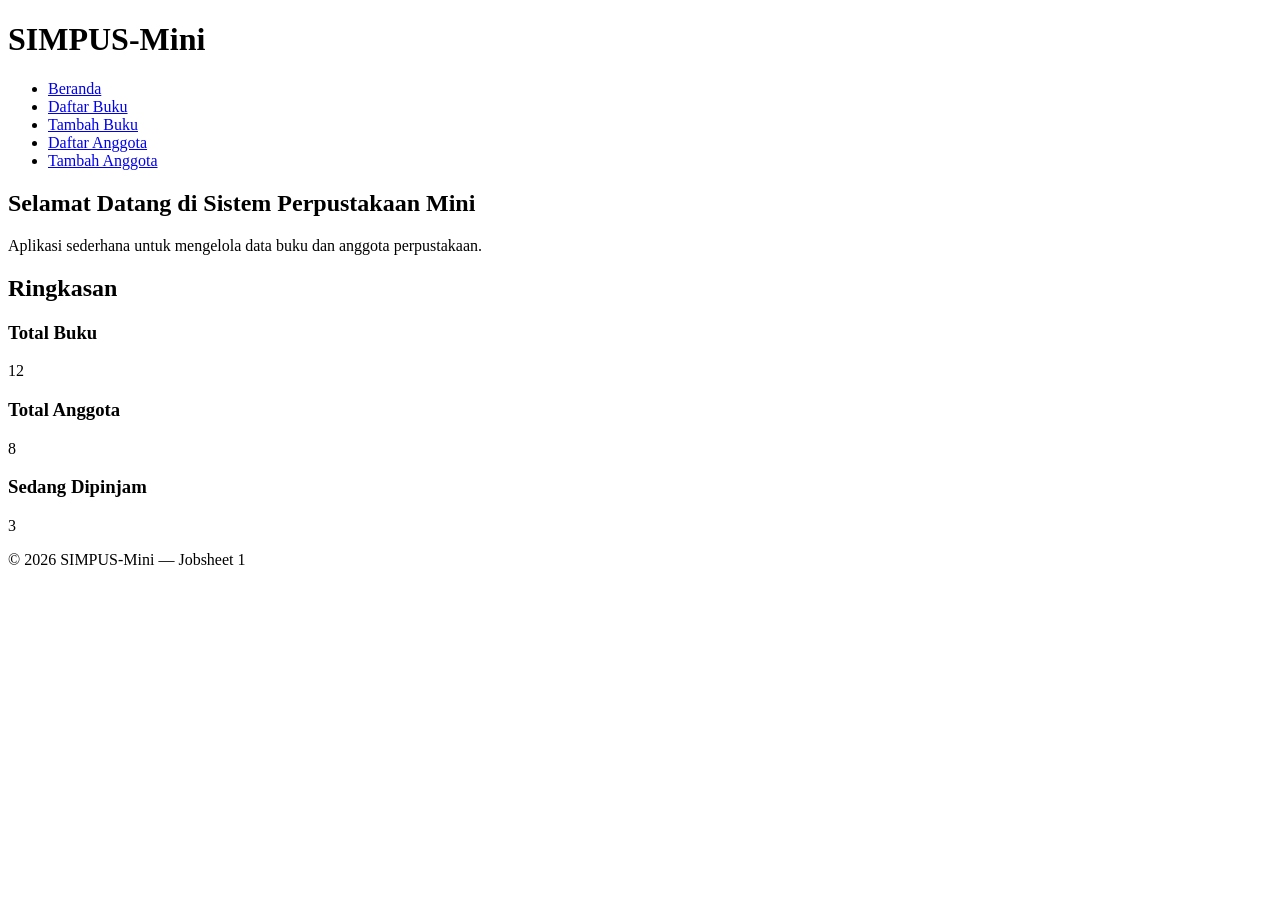
<file: Jobsheet1/index.html>
<!DOCTYPE html>
<html lang="id">
<head>
    <meta charset="UTF-8">
    <title>SIMPUS-Mini | Beranda</title>
</head>
<body>
    <header>
        <h1>SIMPUS-Mini</h1>
        <nav>
            <ul>
                <li><a href="index.html">Beranda</a></li>
                <li><a href="buku/list.html">Daftar Buku</a></li>
                <li><a href="buku/tambah.html">Tambah Buku</a></li>
                <li><a href="anggota/list.html">Daftar Anggota</a></li>
                <li><a href="anggota/tambah.html">Tambah Anggota</a></li>
            </ul>
        </nav>
    </header>

    <main>
        <section>
            <h2>Selamat Datang di Sistem Perpustakaan Mini</h2>
            <p>Aplikasi sederhana untuk mengelola data buku dan anggota perpustakaan.</p>
        </section>

        <section>
            <h2>Ringkasan</h2>
            <article>
                <h3>Total Buku</h3>
                <p>12</p>
            </article>
            <article>
                <h3>Total Anggota</h3>
                <p>8</p>
            </article>
            <article>
                <h3>Sedang Dipinjam</h3>
                <p>3</p>
            </article>
        </section>
    </main>

    <footer>
        <p>&copy; 2026 SIMPUS-Mini &mdash; Jobsheet 1</p>
    </footer>
</body>
</html>
</file>
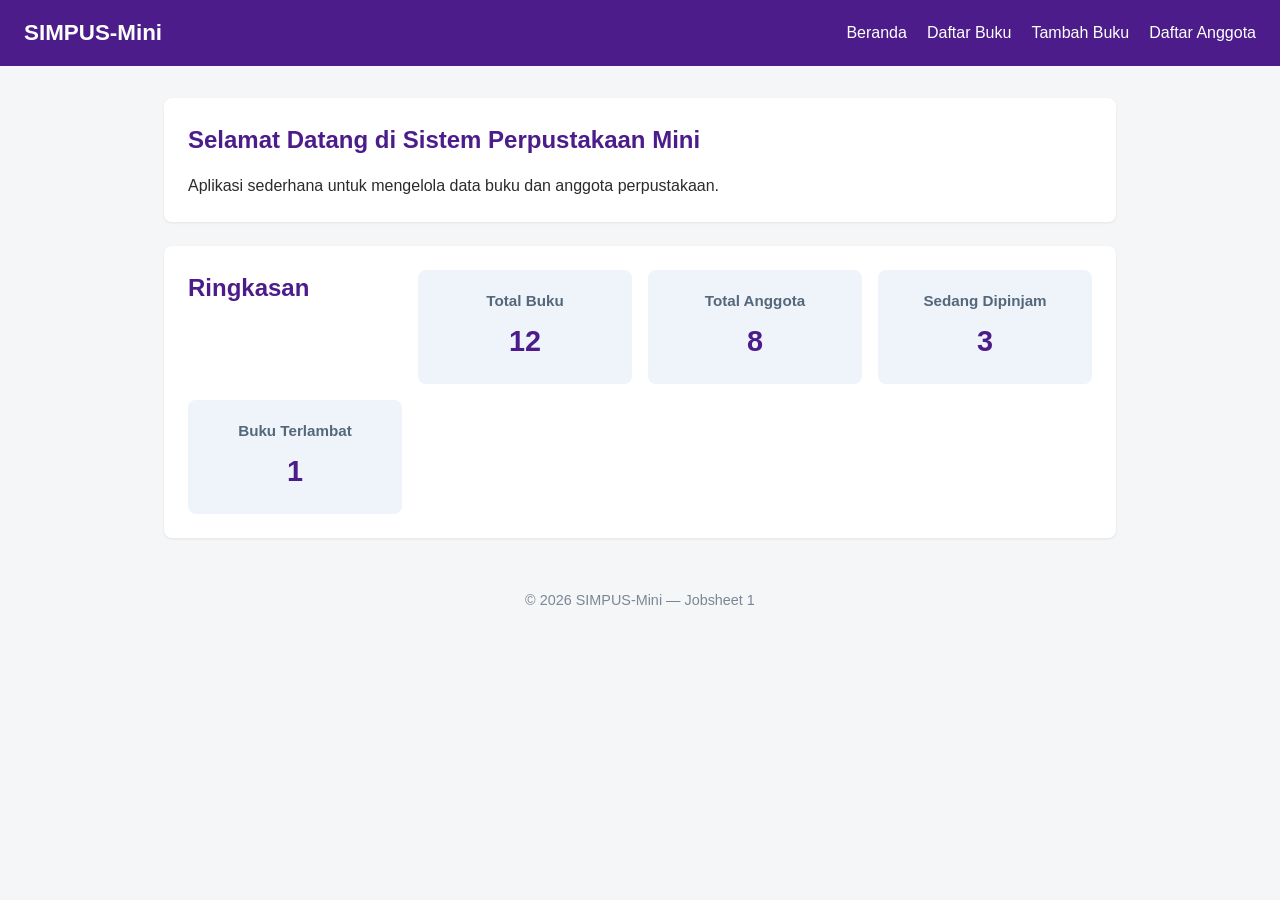
<file: Jobsheet2/index.html>
<!DOCTYPE html>
<html lang="id">
<head>
    <meta charset="UTF-8">
    <title>SIMPUS-Mini | Beranda</title>
    <link rel="stylesheet" href="assets/css/style.css">
</head>
<body>
    <header>
        <h1>SIMPUS-Mini</h1>
        <nav>
            <ul>
                <li><a href="index.html">Beranda</a></li>
                <li><a href="buku/list.html">Daftar Buku</a></li>
                <li><a href="buku/tambah.html">Tambah Buku</a></li>
                <li><a href="anggota/list.html">Daftar Anggota</a></li>
            </ul>
        </nav>
    </header>

    <main>
        <section>
            <h2>Selamat Datang di Sistem Perpustakaan Mini</h2>
            <p>Aplikasi sederhana untuk mengelola data buku dan anggota perpustakaan.</p>
        </section>

        <section>
            <h2>Ringkasan</h2>
            <article>
                <h3>Total Buku</h3>
                <p>12</p>
            </article>
            <article>
                <h3>Total Anggota</h3>
                <p>8</p>
            </article>
            <article>
                <h3>Sedang Dipinjam</h3>
                <p>3</p>
            </article>
             <article>
                <h3>Buku Terlambat</h3>
                <p>1</p>
            </article>
        </section>
    </main>

    <footer>
        <p>&copy; 2026 SIMPUS-Mini &mdash; Jobsheet 1</p>
    </footer>
</body>
</html>
</file>
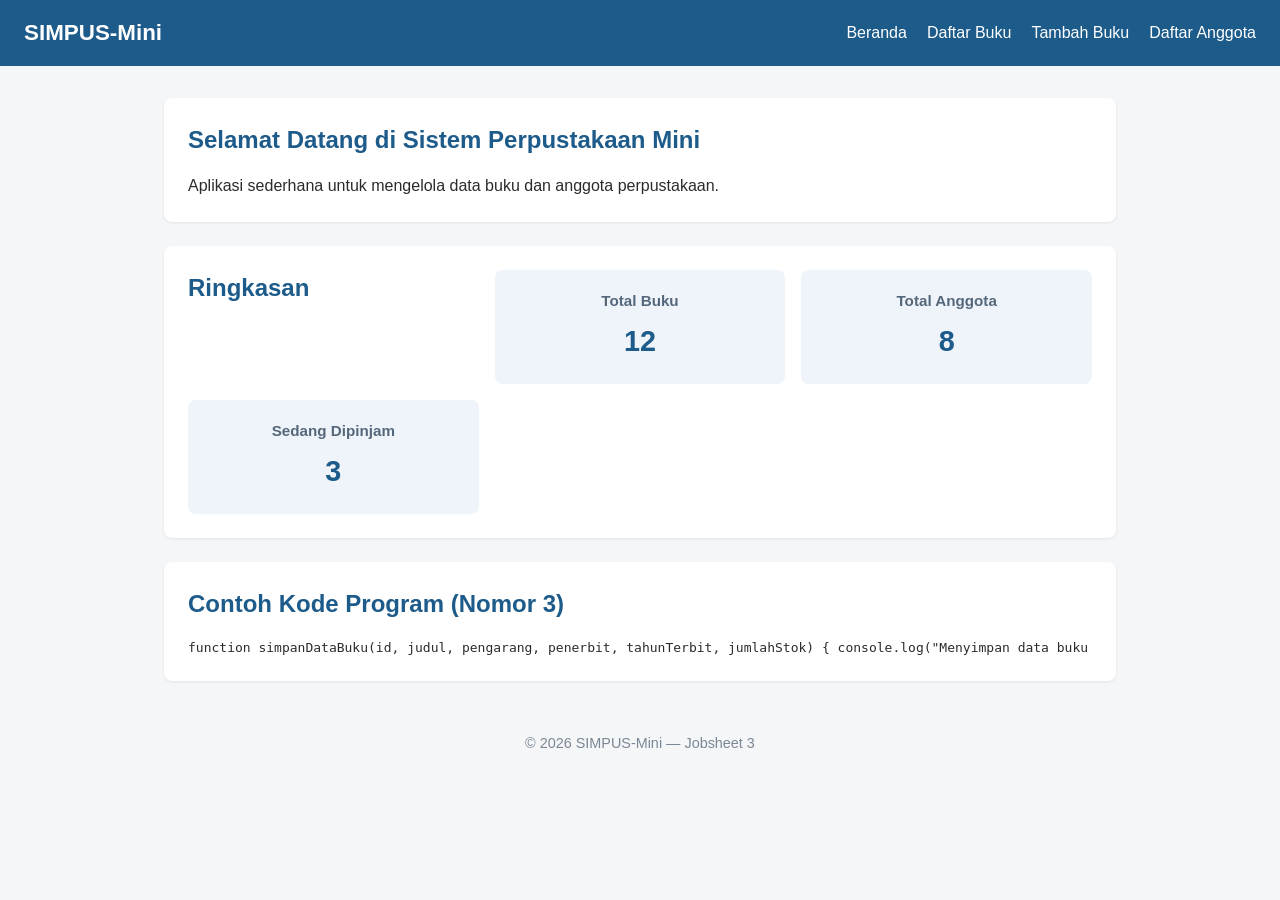
<file: jobsheet3/index.html>
<!DOCTYPE html>
<html lang="id">
<head>
    <meta charset="UTF-8">
    <meta name="viewport" content="width=device-width, initial-scale=1">
    <title>SIMPUS-Mini | Beranda</title>
    <link rel="stylesheet" href="assets/css/style.css">
</head>
<body>
    <header>
        <h1>SIMPUS-Mini</h1>
        <input type="checkbox" id="nav-toggle" class="nav-toggle">
       
        <nav>
            <ul>
                <li><a href="index.html">Beranda</a></li>
                <li><a href="buku/list.html">Daftar Buku</a></li>
                <li><a href="buku/tambah.html">Tambah Buku</a></li>
                <li><a href="anggota/list.html">Daftar Anggota</a></li>
            </ul>
        </nav>
        <label for="nav-toggle" class="nav-toggle-label">&#9776;</label>
    </header>

    <main>
        <section>
            <h2>Selamat Datang di Sistem Perpustakaan Mini</h2>
            <p>Aplikasi sederhana untuk mengelola data buku dan anggota perpustakaan.</p>
        </section>

        <section>
            <h2>Ringkasan</h2>
            <article>
                <h3>Total Buku</h3>
                <p>12</p>
            </article>
            <article>
                <h3>Total Anggota</h3>
                <p>8</p>
            </article>
            <article>
                <h3>Sedang Dipinjam</h3>
                <p>3</p>
            </article>
        </section>
        <section>
            <h2>Contoh Kode Program (Nomor 3)</h2>
            <div class="table-responsive">
                <pre><code>function simpanDataBuku(id, judul, pengarang, penerbit, tahunTerbit, jumlahStok) { console.log("Menyimpan data buku ke dalam sistem..."); }</code></pre>
            </div>
        </section>
    </main>

    <footer>
        <p>&copy; 2026 SIMPUS-Mini &mdash; Jobsheet 3</p>
    </footer>
</body>
</html>
</file>
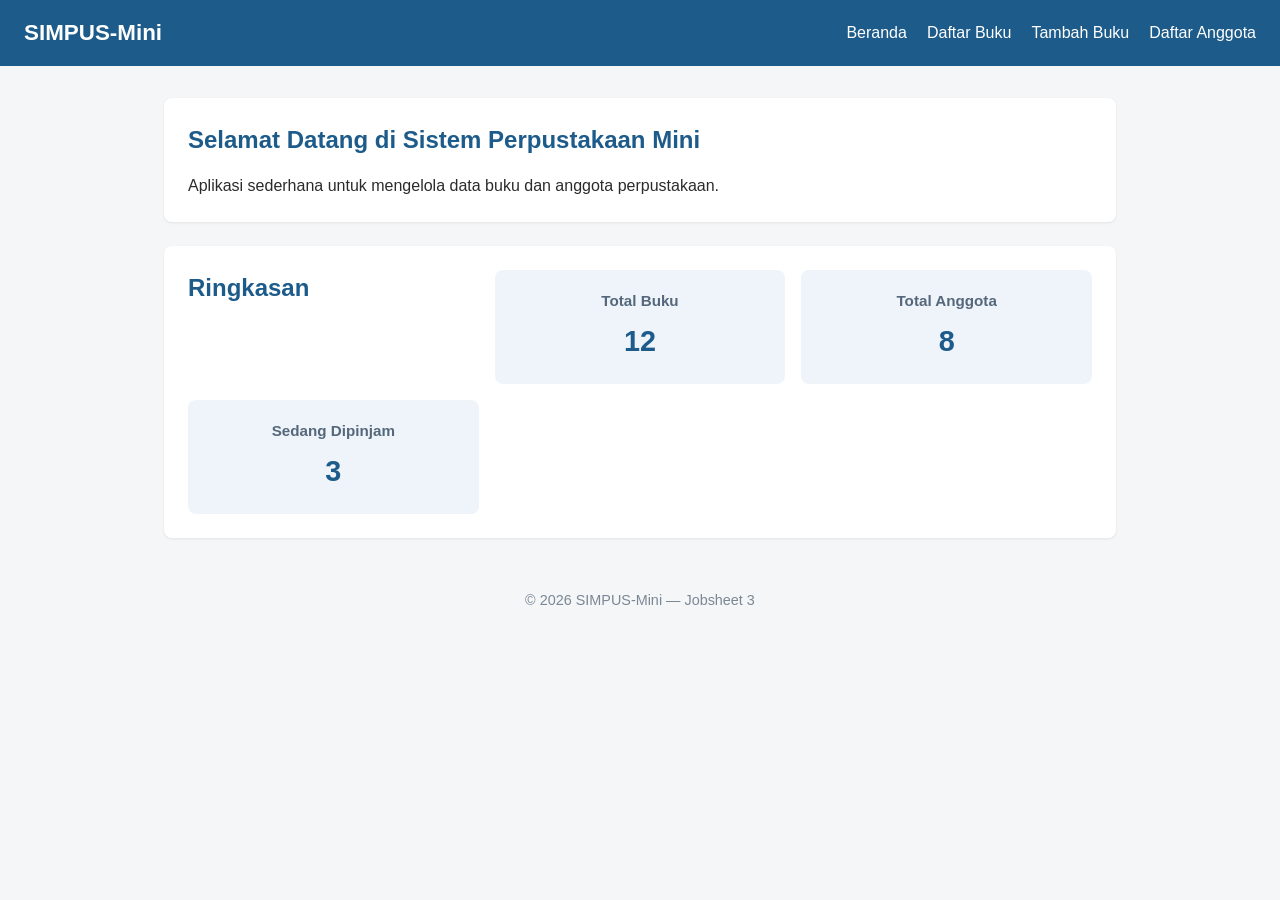
<file: jobsheet4/index.html>
<!DOCTYPE html>
<html lang="id">
<head>
    <meta charset="UTF-8">
    <meta name="viewport" content="width=device-width, initial-scale=1">
    <title>SIMPUS-Mini | Beranda</title>
    <link rel="stylesheet" href="assets/css/style.css">
</head>
<body>
    <header>
        <h1>SIMPUS-Mini</h1>
        <input type="checkbox" id="nav-toggle" class="nav-toggle">
        <label for="nav-toggle" class="nav-toggle-label">&#9776;</label>
        <nav>
            <ul>
                <li><a href="index.html">Beranda</a></li>
                <li><a href="buku/list.html">Daftar Buku</a></li>
                <li><a href="buku/tambah.html">Tambah Buku</a></li>
                <li><a href="anggota/list.html">Daftar Anggota</a></li>
            </ul>
        </nav>
    </header>

    <main>
        <section>
            <h2>Selamat Datang di Sistem Perpustakaan Mini</h2>
            <p>Aplikasi sederhana untuk mengelola data buku dan anggota perpustakaan.</p>
        </section>

        <section>
            <h2>Ringkasan</h2>
            <article>
                <h3>Total Buku</h3>
                <p>12</p>
            </article>
            <article>
                <h3>Total Anggota</h3>
                <p>8</p>
            </article>
            <article>
                <h3>Sedang Dipinjam</h3>
                <p>3</p>
            </article>
        </section>
    </main>

    <footer>
        <p>&copy; 2026 SIMPUS-Mini &mdash; Jobsheet 3</p>
    </footer>
</body>
</html>
</file>
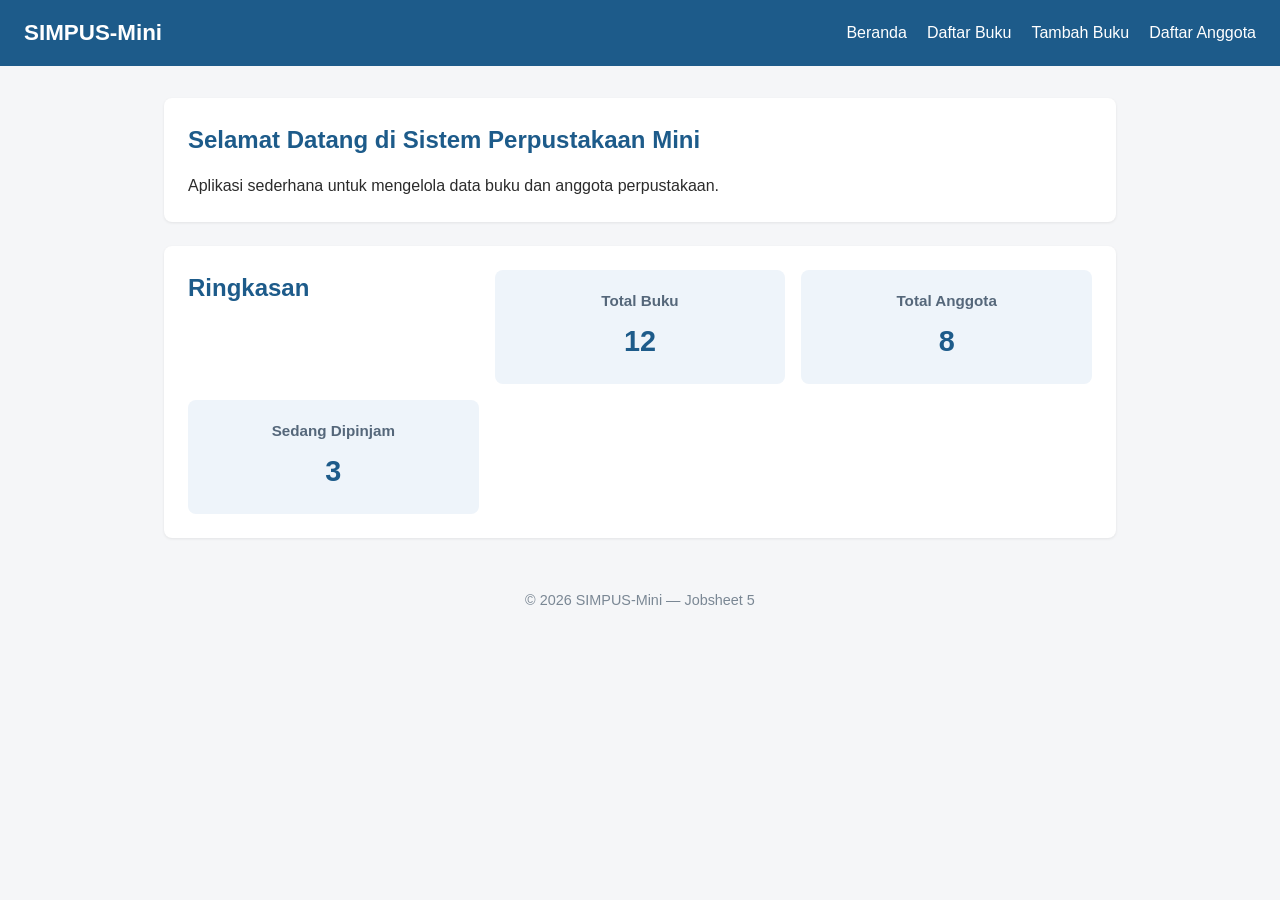
<file: jobsheet5/index.html>
<!DOCTYPE html>
<html lang="id">
<head>
    <meta charset="UTF-8">
    <meta name="viewport" content="width=device-width, initial-scale=1">
    <title>SIMPUS-Mini | Beranda</title>
    <link rel="stylesheet" href="assets/css/style.css">
</head>
<body>
    <header>
        <h1>SIMPUS-Mini</h1>
        <button type="button" id="nav-toggle-btn" class="nav-toggle-label" aria-label="Menu">&#9776;</button>
        <nav>
            <ul>
                <li><a href="index.html">Beranda</a></li>
                <li><a href="buku/list.html">Daftar Buku</a></li>
                <li><a href="buku/tambah.html">Tambah Buku</a></li>
                <li><a href="anggota/list.html">Daftar Anggota</a></li>
            </ul>
        </nav>
    </header>

    <main>
        <section>
            <h2>Selamat Datang di Sistem Perpustakaan Mini</h2>
            <p>Aplikasi sederhana untuk mengelola data buku dan anggota perpustakaan.</p>
        </section>

        <section>
            <h2>Ringkasan</h2>
            <article>
                <h3>Total Buku</h3>
                <p>12</p>
            </article>
            <article>
                <h3>Total Anggota</h3>
                <p>8</p>
            </article>
            <article>
                <h3>Sedang Dipinjam</h3>
                <p>3</p>
            </article>
        </section>
    </main>

    <footer>
        <p>&copy; 2026 SIMPUS-Mini &mdash; Jobsheet 5</p>
    </footer>
    <script src="assets/js/app.js"></script>
</body>
</html>
</file>
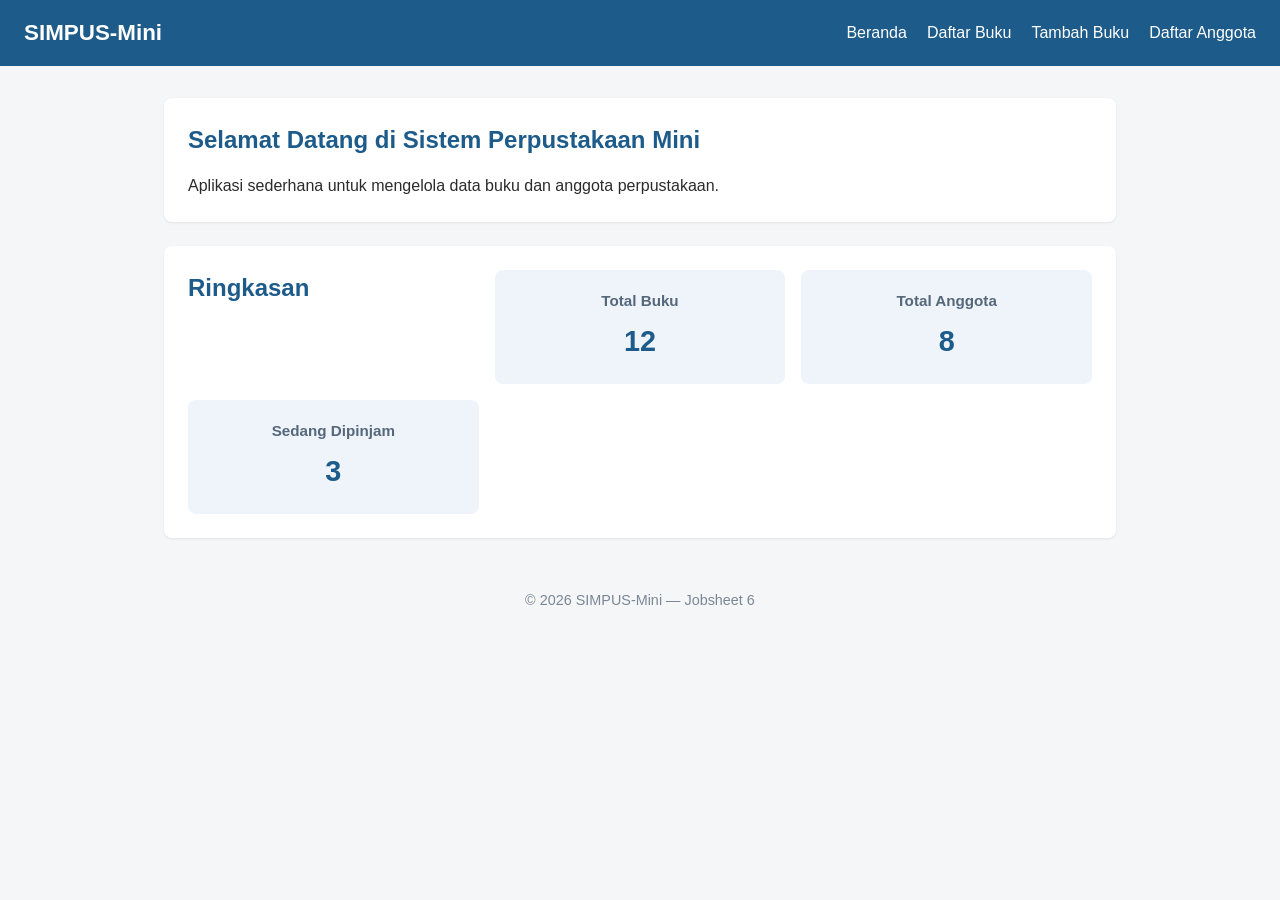
<file: jobsheet6/index.html>
<!DOCTYPE html>
<html lang="id">
<head>
    <meta charset="UTF-8">
    <meta name="viewport" content="width=device-width, initial-scale=1">
    <title>SIMPUS-Mini | Beranda</title>
    <link rel="stylesheet" href="assets/css/style.css">
</head>
<body>
    <header>
        <h1>SIMPUS-Mini</h1>
        <button type="button" id="nav-toggle-btn" class="nav-toggle-label" aria-label="Menu">&#9776;</button>
        <nav>
            <ul>
                <li><a href="index.html">Beranda</a></li>
                <li><a href="buku/list.html">Daftar Buku</a></li>
                <li><a href="buku/tambah.html">Tambah Buku</a></li>
                <li><a href="anggota/list.html">Daftar Anggota</a></li>
            </ul>
        </nav>
    </header>

    <main>
        <section>
            <h2>Selamat Datang di Sistem Perpustakaan Mini</h2>
            <p>Aplikasi sederhana untuk mengelola data buku dan anggota perpustakaan.</p>
        </section>

        <section>
            <h2>Ringkasan</h2>
            <article>
                <h3>Total Buku</h3>
                <p>12</p>
            </article>
            <article>
                <h3>Total Anggota</h3>
                <p>8</p>
            </article>
            <article>
                <h3>Sedang Dipinjam</h3>
                <p>3</p>
            </article>
        </section>
    </main>

    <footer>
        <p>&copy; 2026 SIMPUS-Mini &mdash; Jobsheet 6</p>
    </footer>
    <script src="assets/js/app.js"></script>
</body>
</html>
</file>
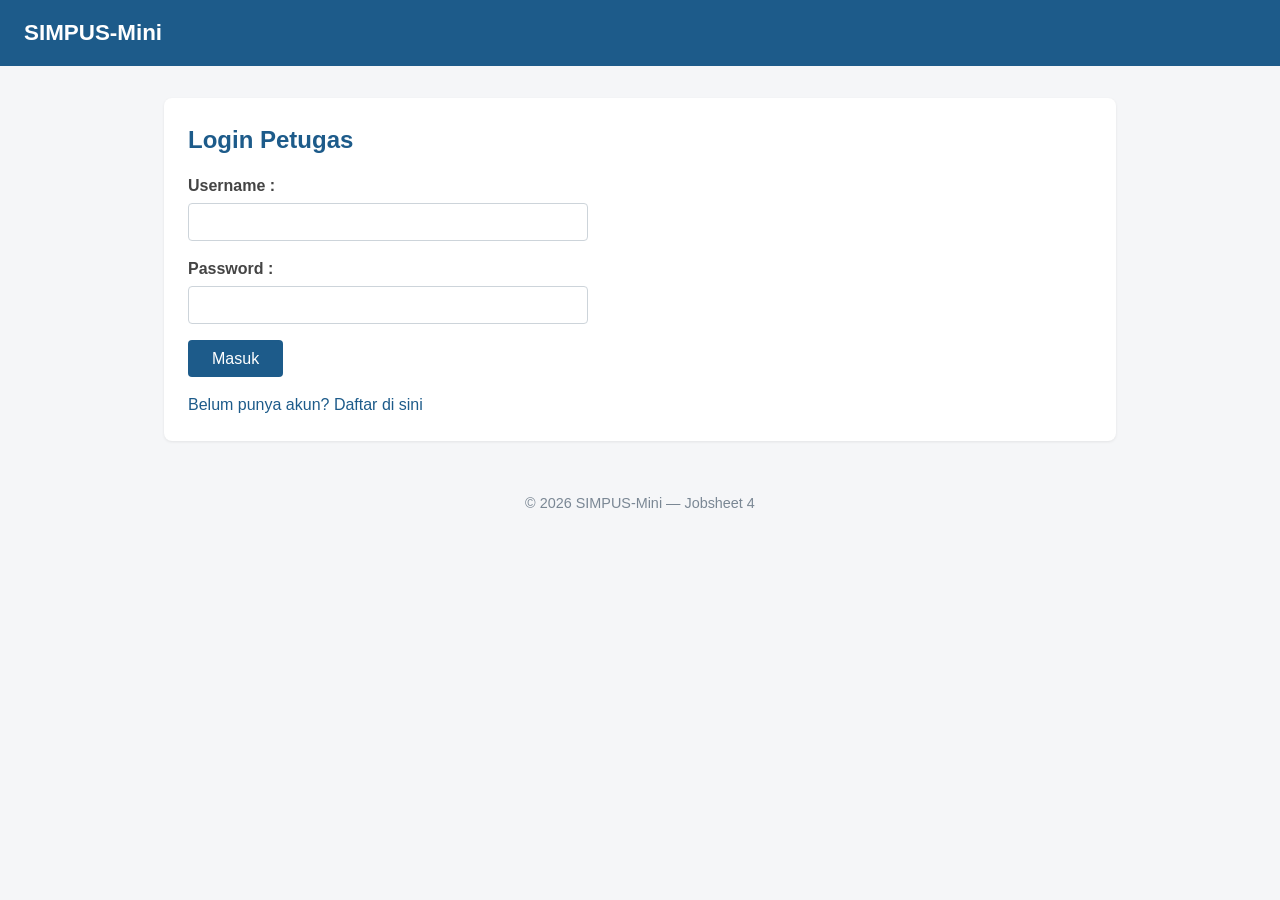
<file: jobsheet4/login.html>
<!DOCTYPE html>
<html lang="id">
<head>
    <meta charset="UTF-8">
    <meta name="viewport" content="width=device-width, initial-scale=1.0">
    <title>SIMPUS-Mini | Login Petugas</title>
    <link rel="stylesheet" href="assets/css/style.css">
</head>
<body>
    <header>
        <h1>SIMPUS-Mini</h1>
    </header>

    <main>
        <section>
            <h2>Login Petugas</h2>
            
            <form action="#" method="POST">
                <p>
                    <label for="username">Username :</label>
                    <input type="text" id="username" name="username" required>
                </p>
                <p>
                    <label for="password">Password :</label>
                    <input type="password" id="password" name="password" required>
                </p>
                <p>
                    <button type="submit">Masuk</button>
                </p>
            </form>

            <p><a href="#">Belum punya akun? Daftar di sini</a></p>
        </section>
    </main>

    <footer>
        <p>&copy; 2026 SIMPUS-Mini &mdash; Jobsheet 4</p>
    </footer>
</body>
</html>
</file>
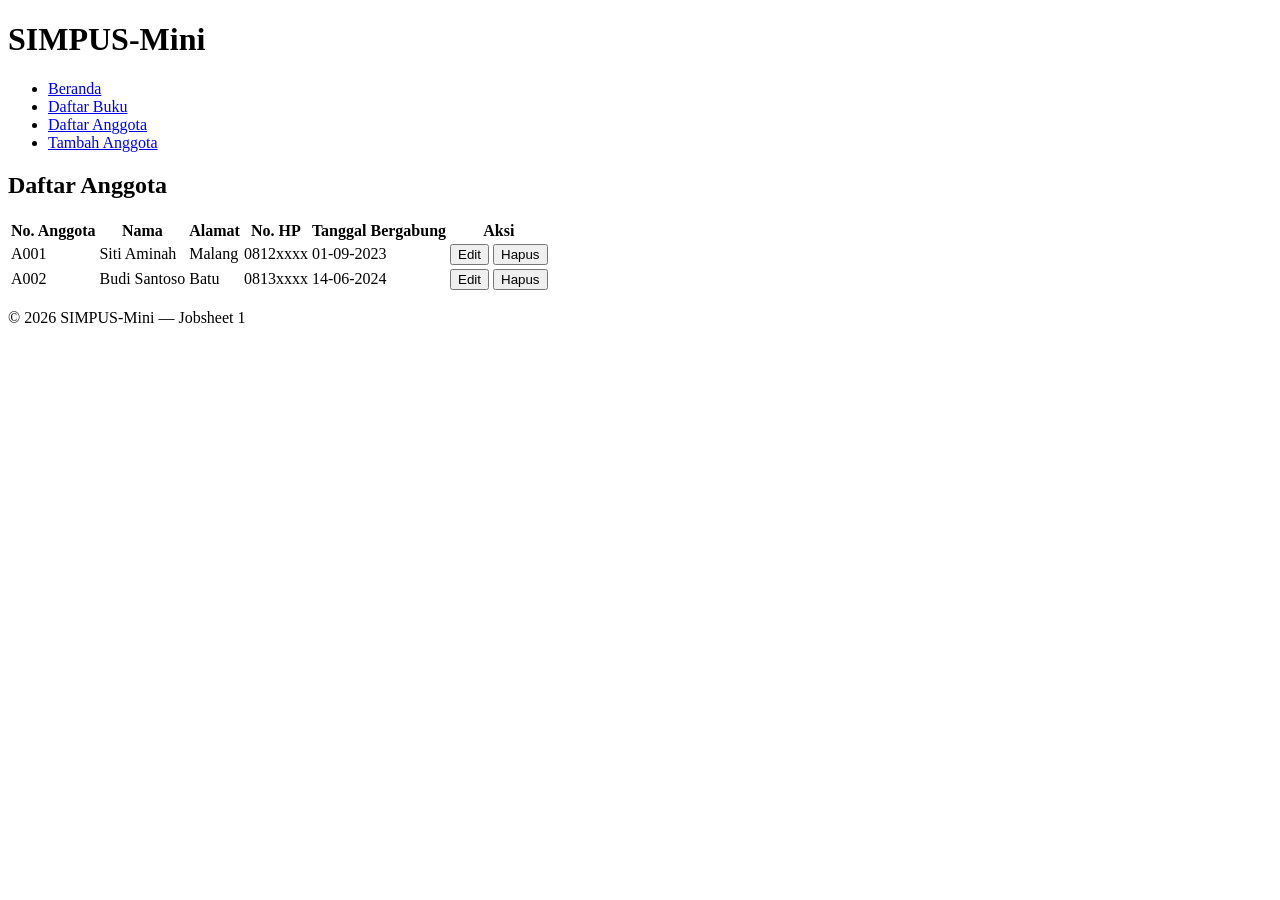
<file: Jobsheet1/anggota/list.html>
<!DOCTYPE html>
<html lang="id">
<head>
    <meta charset="UTF-8">
    <title>SIMPUS-Mini | Daftar Anggota</title>
</head>
<body>
    <header>
        <h1>SIMPUS-Mini</h1>
        <nav>
            <ul>
                <li><a href="../index.html">Beranda</a></li>
                <li><a href="../buku/list.html">Daftar Buku</a></li>
                <li><a href="list.html">Daftar Anggota</a></li>
                <li><a href="tambah.html">Tambah Anggota</a></li>
            </ul>
        </nav>
    </header>

    <main>
        <section>
            <h2>Daftar Anggota</h2>
            <table>
                <thead>
                    <tr>
                        <th>No. Anggota</th>
                        <th>Nama</th>
                        <th>Alamat</th>
                        <th>No. HP</th>
                        <th>Tanggal Bergabung</th>
                        <th>Aksi</th>
                    </tr>
                </thead>
                <tbody>
                    <tr>
                        <td>A001</td>
                        <td>Siti Aminah</td>
                        <td>Malang</td>
                        <td>0812xxxx</td>
                        <td>01-09-2023</td>
                        <td>
                            <button type="button">Edit</button>
                            <button type="button">Hapus</button>
                        </td>
                    </tr>
                    <tr>
                        <td>A002</td>
                        <td>Budi Santoso</td>
                        <td>Batu</td>
                        <td>0813xxxx</td>
                        <td>14-06-2024</td>
                        <td>
                            <button type="button">Edit</button>
                            <button type="button">Hapus</button>
                        </td>
                    </tr>
                </tbody>
            </table>
        </section>
    </main>

    <footer>
        <p>&copy; 2026 SIMPUS-Mini &mdash; Jobsheet 1</p>
    </footer>
</body>
</html>
</file>
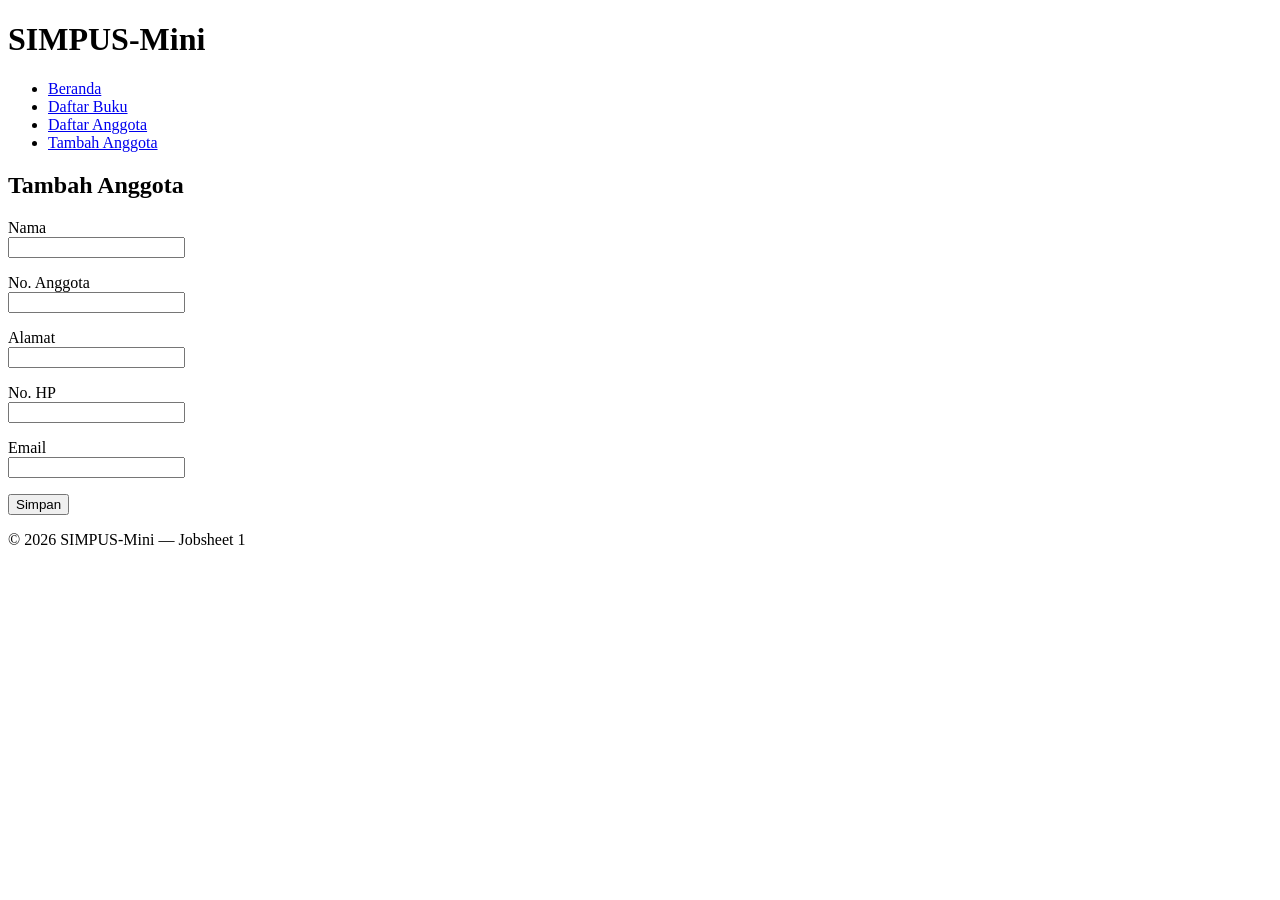
<file: Jobsheet1/anggota/tambah.html>
<!DOCTYPE html>
<html lang="id">
<head>
    <meta charset="UTF-8">
    <title>SIMPUS-Mini | Tambah Anggota</title>
</head>
<body>
    <header>
        <h1>SIMPUS-Mini</h1>
        <nav>
            <ul>
                <li><a href="../index.html">Beranda</a></li>
                <li><a href="../buku/list.html">Daftar Buku</a></li>
                <li><a href="list.html">Daftar Anggota</a></li>
                <li><a href="tambah.html">Tambah Anggota</a></li>
            </ul>
        </nav>
    </header>

    <main>
        <section>
            <h2>Tambah Anggota</h2>
            <form>
                <p>
                    <label for="nama">Nama</label><br>
                    <input type="text" id="nama" name="nama" required>
                </p>
                <p>
                    <label for="no_anggota">No. Anggota</label><br>
                    <input type="text" id="no_anggota" name="no_anggota" required>
                </p>
                <p>
                    <label for="alamat">Alamat</label><br>
                    <input type="text" id="alamat" name="alamat">
                </p>
                <p>
                    <label for="no_hp">No. HP</label><br>
                    <input type="text" id="no_hp" name="no_hp">
                </p>
                <p>
                    <label for="email">Email</label><br>
                    <input type="email" id="email" name="email">
                </p>
                <p>
                    <button type="submit">Simpan</button>
                </p>
            </form>
        </section>
    </main>

    <footer>
        <p>&copy; 2026 SIMPUS-Mini &mdash; Jobsheet 1</p>
    </footer>
</body>
</html>
</file>
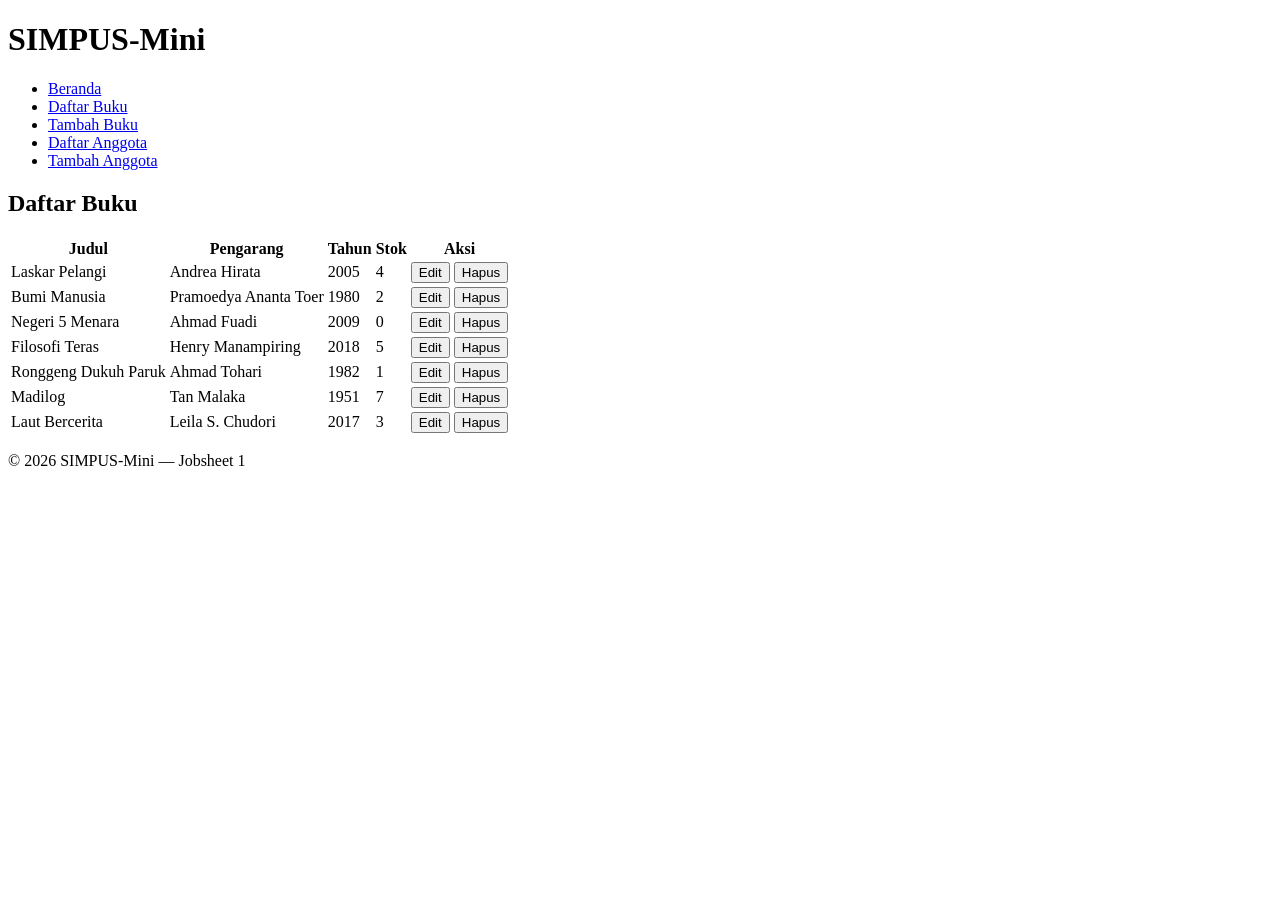
<file: Jobsheet1/buku/list.html>
<!DOCTYPE html>
<html lang="id">
<head>
    <meta charset="UTF-8">
    <title>SIMPUS-Mini | Daftar Buku</title>
</head>
<body>
    <header>
        <h1>SIMPUS-Mini</h1>
        <nav>
            <ul>
                <li><a href="../index.html">Beranda</a></li>
                <li><a href="list.html">Daftar Buku</a></li>
                <li><a href="tambah.html">Tambah Buku</a></li>
                <li><a href="../anggota/list.html">Daftar Anggota</a></li>
                <li><a href="anggota/tambah.html">Tambah Anggota</a></li>
            </ul>
        </nav>
    </header>

    <main>
        <section>
            <h2>Daftar Buku</h2>
            <table>
                <thead>
                    <tr>
                        <th>Judul</th>
                        <th>Pengarang</th>
                        <th>Tahun</th>
                        <th>Stok</th>
                        <th>Aksi</th>
                    </tr>
                </thead>
                <tbody>
                    <tr>
                        <td>Laskar Pelangi</td>
                        <td>Andrea Hirata</td>
                        <td>2005</td>
                        <td>4</td>
                        <td>
                            <button type="button">Edit</button>
                            <button type="button">Hapus</button>
                        </td>
                    </tr>
                    <tr>
                        <td>Bumi Manusia</td>
                        <td>Pramoedya Ananta Toer</td>
                        <td>1980</td>
                        <td>2</td>
                        <td>
                            <button type="button">Edit</button>
                            <button type="button">Hapus</button>
                        </td>
                    </tr>
                    <tr>
                        <td>Negeri 5 Menara</td>
                        <td>Ahmad Fuadi</td>
                        <td>2009</td>
                        <td>0</td>
                        <td>
                            <button type="button">Edit</button>
                            <button type="button">Hapus</button>
                        </td>
                    </tr>
                    <tr>
                        <td>Filosofi Teras</td>
                        <td>Henry Manampiring</td>
                        <td>2018</td>
                        <td>5</td>
                        <td>
                            <button type="button">Edit</button>
                            <button type="button">Hapus</button>
                        </td>
                    </tr>
                    <tr>
                        <td>Ronggeng Dukuh Paruk</td>
                        <td>Ahmad Tohari</td>
                        <td>1982</td>
                        <td>1</td>
                        <td>
                            <button type="button">Edit</button>
                            <button type="button">Hapus</button>
                        </td>
                    </tr>
                    <tr>
                        <td>Madilog</td>
                        <td>Tan Malaka</td>
                        <td>1951</td>
                        <td>7</td>
                        <td>
                            <button type="button">Edit</button>
                            <button type="button">Hapus</button>
                        </td>
                    </tr>
                    <tr>
                        <td>Laut Bercerita</td>
                        <td>Leila S. Chudori</td>
                        <td>2017</td>
                        <td>3</td>
                        <td>
                            <button type="button">Edit</button>
                            <button type="button">Hapus</button>
                        </td>
                    </tr>
                </tbody>
            </table>
        </section>
    </main>

    <footer>
        <p>&copy; 2026 SIMPUS-Mini &mdash; Jobsheet 1</p>
    </footer>
</body>
</html>
</file>
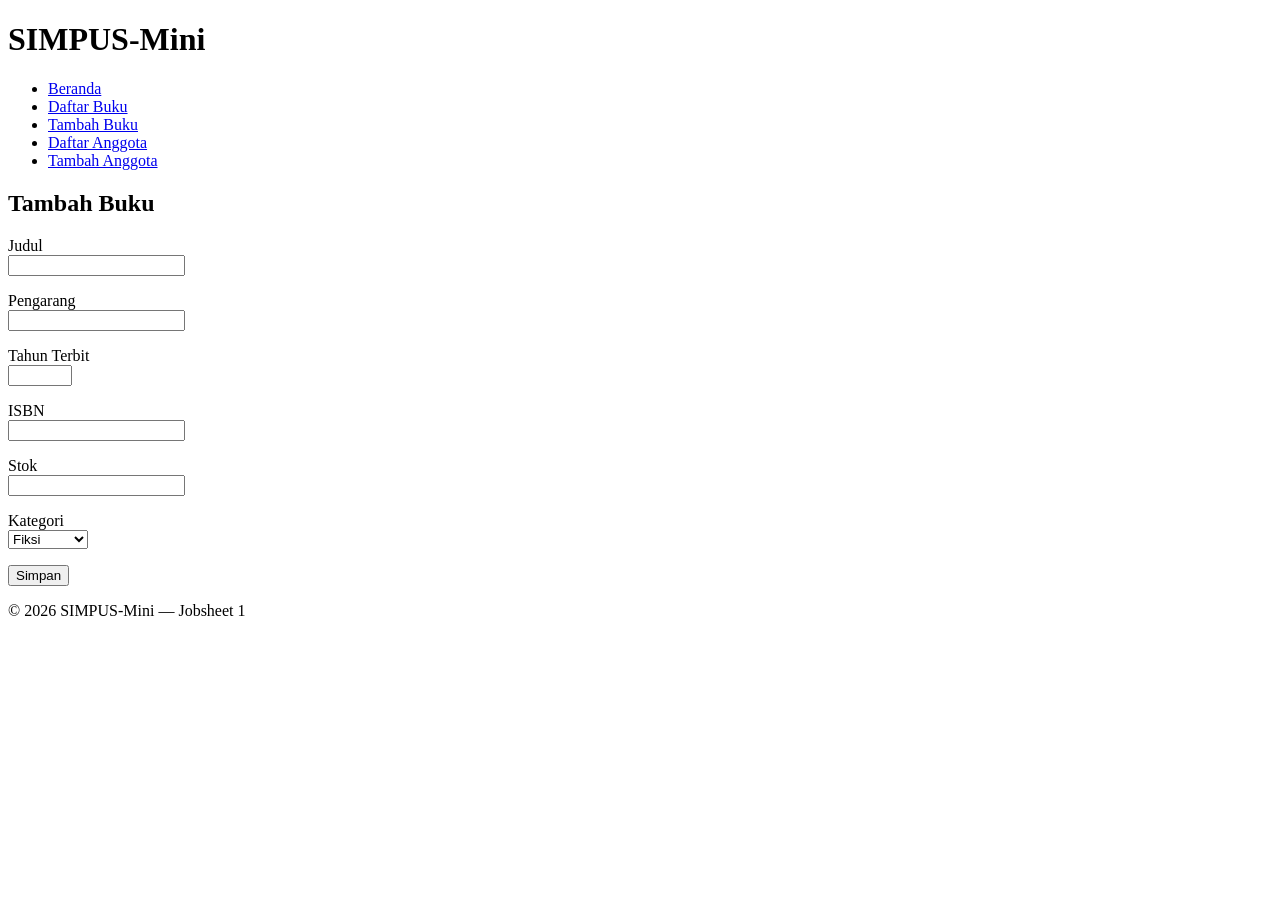
<file: Jobsheet1/buku/tambah.html>
<!DOCTYPE html>
<html lang="id">
<head>
    <meta charset="UTF-8">
    <title>SIMPUS-Mini | Tambah Buku</title>
</head>
<body>
    <header>
        <h1>SIMPUS-Mini</h1>
        <nav>
            <ul>
                <li><a href="../index.html">Beranda</a></li>
                <li><a href="list.html">Daftar Buku</a></li>
                <li><a href="tambah.html">Tambah Buku</a></li>
                <li><a href="../anggota/list.html">Daftar Anggota</a></li>
                <li><a href="anggota/tambah.html">Tambah Anggota</a></li>
            </ul>
        </nav>
    </header>

    <main>
        <section>
            <h2>Tambah Buku</h2>
            <form>
                <p>
                    <label for="judul">Judul</label><br>
                    <input type="text" id="judul" name="judul" required>
                </p>
                <p>
                    <label for="pengarang">Pengarang</label><br>
                    <input type="text" id="pengarang" name="pengarang" required>
                </p>
                <p>
                    <label for="tahun">Tahun Terbit</label><br>
                    <input type="number" id="tahun" name="tahun" min="1900" max="2026" required>
                </p>
                <p>
                    <label for="isbn">ISBN</label><br>
                    <input type="text" id="isbn" name="isbn">
                </p>
                <p>
                    <label for="stok">Stok</label><br>
                    <input type="number" id="stok" name="stok" min="0" required>
                </p>
                <p>
                    <label for="kategori">Kategori</label><br>
                    <select id="kategori" name="kategori">
                        <option value="fiksi">Fiksi</option>
                        <option value="non-fiksi">Non-Fiksi</option>
                        <option value="referensi">Referensi</option>
                    </select>
                </p>
                <p>
                    <button type="submit">Simpan</button>
                </p>
            </form>
        </section>
    </main>

    <footer>
        <p>&copy; 2026 SIMPUS-Mini &mdash; Jobsheet 1</p>
    </footer>
</body>
</html>
</file>
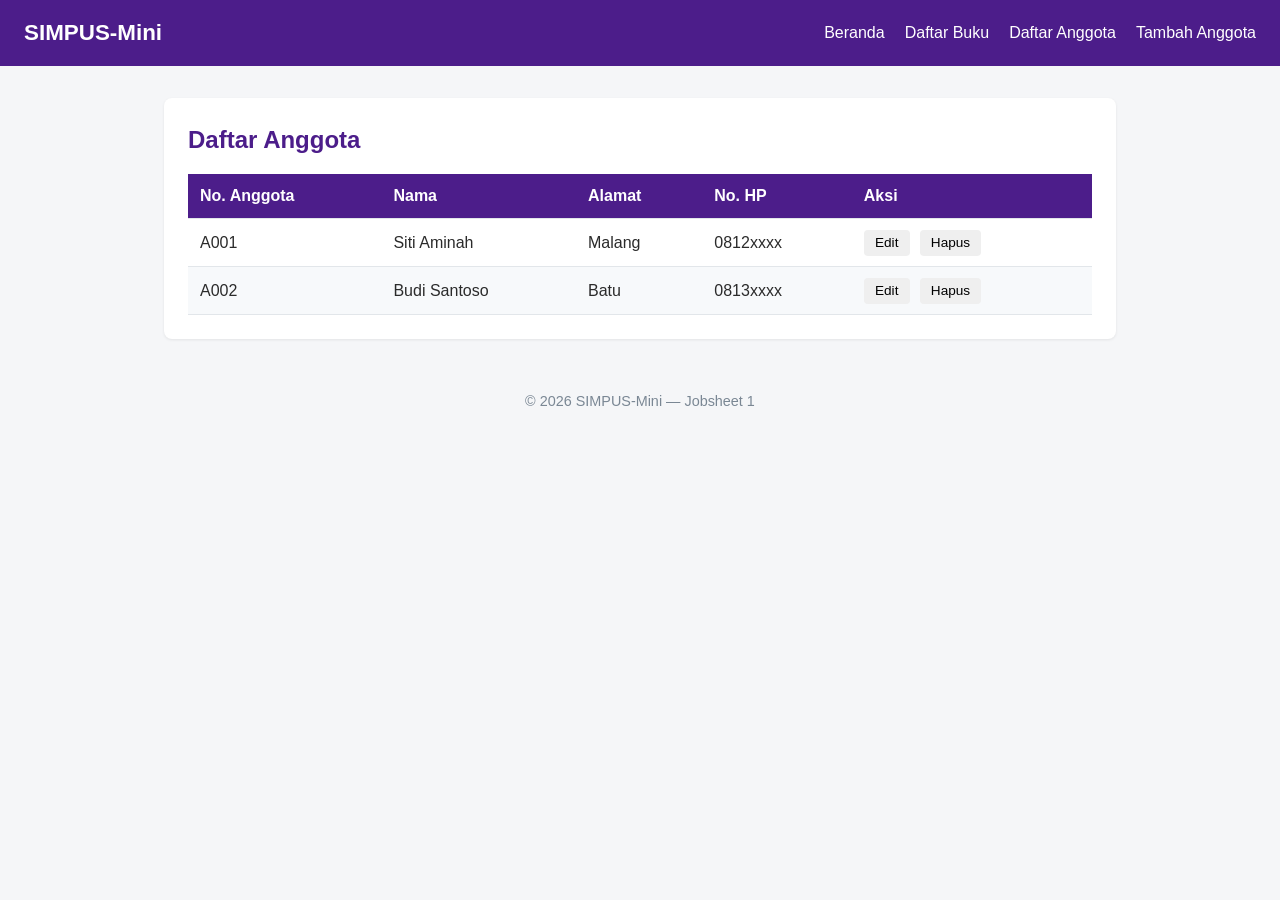
<file: Jobsheet2/anggota/list.html>
<!DOCTYPE html>
<html lang="id">
<head>
    <meta charset="UTF-8">
    <title>SIMPUS-Mini | Daftar Anggota</title>
    <link rel="stylesheet" href="../assets/css/style.css">
</head>
<body>
    <header>
        <h1>SIMPUS-Mini</h1>
        <nav>
            <ul>
                <li><a href="../index.html">Beranda</a></li>
                <li><a href="../buku/list.html">Daftar Buku</a></li>
                <li><a href="list.html">Daftar Anggota</a></li>
                <li><a href="tambah.html">Tambah Anggota</a></li>
            </ul>
        </nav>
    </header>

    <main>
        <section>
            <h2>Daftar Anggota</h2>
            <table>
                <thead>
                    <tr>
                        <th>No. Anggota</th>
                        <th>Nama</th>
                        <th>Alamat</th>
                        <th>No. HP</th>
                        <th>Aksi</th>
                    </tr>
                </thead>
                <tbody>
                    <tr>
                        <td>A001</td>
                        <td>Siti Aminah</td>
                        <td>Malang</td>
                        <td>0812xxxx</td>
                        <td>
                            <button type="button">Edit</button>
                            <button type="button">Hapus</button>
                        </td>
                    </tr>
                    <tr>
                        <td>A002</td>
                        <td>Budi Santoso</td>
                        <td>Batu</td>
                        <td>0813xxxx</td>
                        <td>
                            <button type="button">Edit</button>
                            <button type="button">Hapus</button>
                        </td>
                    </tr>
                </tbody>
            </table>
        </section>
    </main>

    <footer>
        <p>&copy; 2026 SIMPUS-Mini &mdash; Jobsheet 1</p>
    </footer>
</body>
</html>
</file>
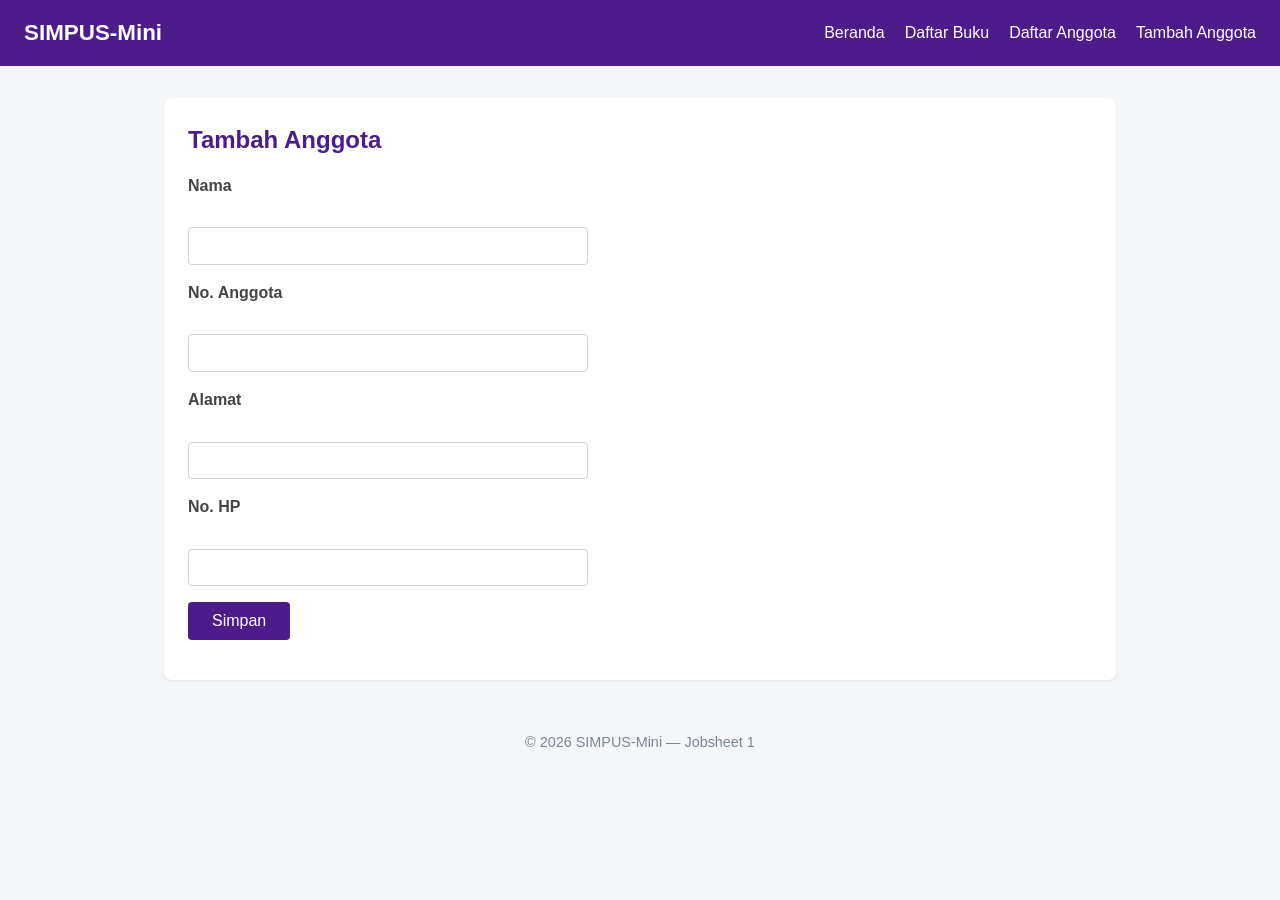
<file: Jobsheet2/anggota/tambah.html>
<!DOCTYPE html>
<html lang="id">
<head>
    <meta charset="UTF-8">
    <title>SIMPUS-Mini | Tambah Anggota</title>
    <link rel="stylesheet" href="../assets/css/style.css">
</head>
<body>
    <header>
        <h1>SIMPUS-Mini</h1>
        <nav>
            <ul>
                <li><a href="../index.html">Beranda</a></li>
                <li><a href="../buku/list.html">Daftar Buku</a></li>
                <li><a href="list.html">Daftar Anggota</a></li>
                <li><a href="tambah.html">Tambah Anggota</a></li>
            </ul>
        </nav>
    </header>

    <main>
        <section>
            <h2>Tambah Anggota</h2>
            <form>
                <p>
                    <label for="nama">Nama</label><br>
                    <input type="text" id="nama" name="nama" required>
                </p>
                <p>
                    <label for="no_anggota">No. Anggota</label><br>
                    <input type="text" id="no_anggota" name="no_anggota" required>
                </p>
                <p>
                    <label for="alamat">Alamat</label><br>
                    <input type="text" id="alamat" name="alamat">
                </p>
                <p>
                    <label for="no_hp">No. HP</label><br>
                    <input type="text" id="no_hp" name="no_hp">
                </p>
                <p>
                    <button type="submit">Simpan</button>
                </p>
            </form>
        </section>
    </main>

    <footer>
        <p>&copy; 2026 SIMPUS-Mini &mdash; Jobsheet 1</p>
    </footer>
</body>
</html>
</file>
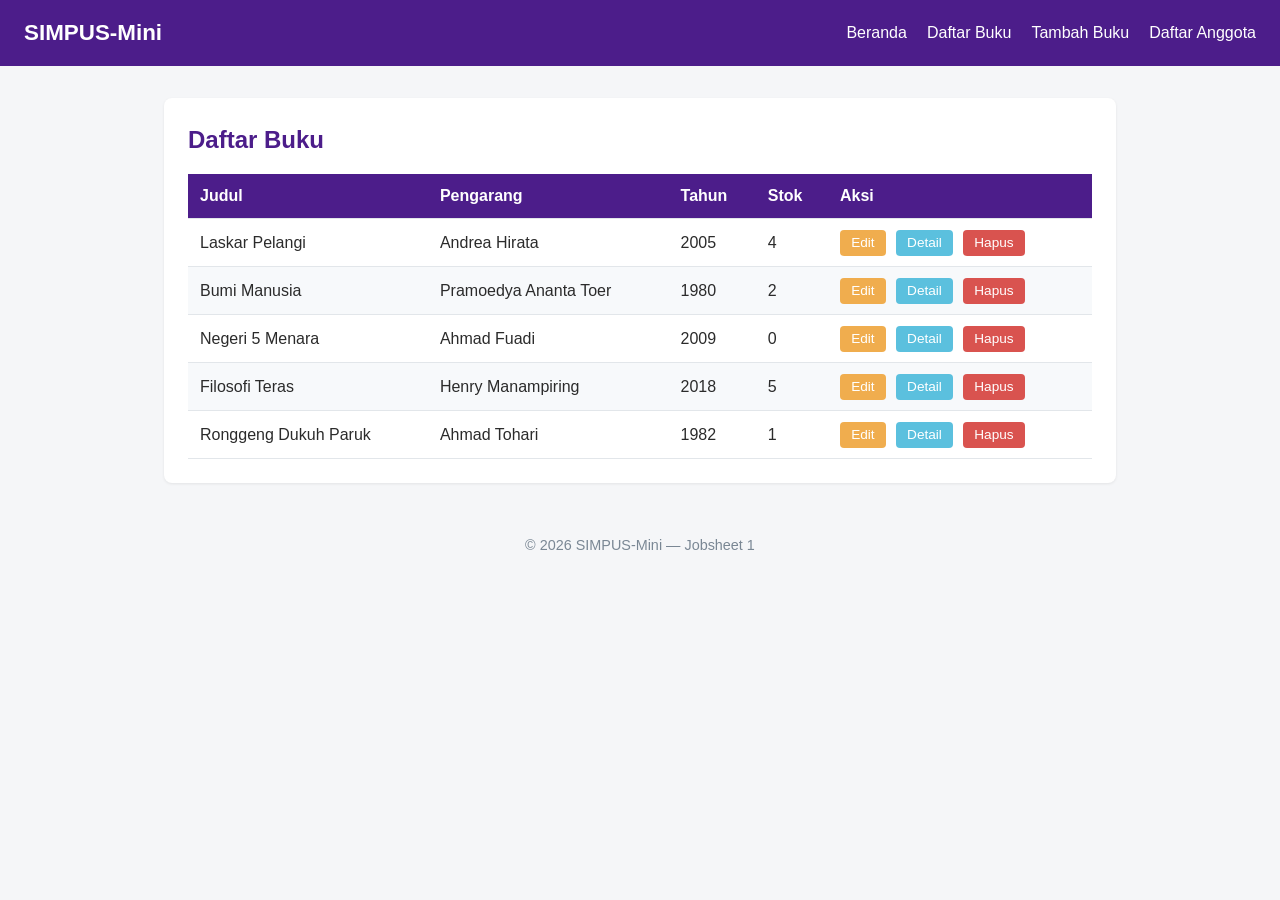
<file: Jobsheet2/buku/list.html>
<!DOCTYPE html>
<html lang="id">
<head>
    <meta charset="UTF-8">
    <title>SIMPUS-Mini | Daftar Buku</title>
    <link rel="stylesheet" href="../assets/css/style.css">
</head>
<body>
    <header>
        <h1>SIMPUS-Mini</h1>
        <nav>
            <ul>
                <li><a href="../index.html">Beranda</a></li>
                <li><a href="list.html">Daftar Buku</a></li>
                <li><a href="tambah.html">Tambah Buku</a></li>
                <li><a href="../anggota/list.html">Daftar Anggota</a></li>
            </ul>
        </nav>
    </header>

    <main>
        <section>
            <h2>Daftar Buku</h2>
            <table>
                <thead>
                    <tr>
                        <th>Judul</th>
                        <th>Pengarang</th>
                        <th>Tahun</th>
                        <th>Stok</th>
                        <th>Aksi</th>
                    </tr>
                </thead>
                <tbody>
                    <tr>
                        <td>Laskar Pelangi</td>
                        <td>Andrea Hirata</td>
                        <td>2005</td>
                        <td>4</td>
                        <td>
                            <button type="button" class="btn-edit">Edit</button>
                            <button type="button" class="btn-detail">Detail</button>
                            <button type="button" class="btn-delete">Hapus</button>
                        </td>
                    </tr>
                    <tr>
                        <td>Bumi Manusia</td>
                        <td>Pramoedya Ananta Toer</td>
                        <td>1980</td>
                        <td>2</td>
                        <td>
                            <button type="button" class="btn-edit">Edit</button>
                            <button type="button" class="btn-detail">Detail</button>
                            <button type="button" class="btn-delete">Hapus</button>
                        </td>
                    </tr>
                    <tr>
                        <td>Negeri 5 Menara</td>
                        <td>Ahmad Fuadi</td>
                        <td>2009</td>
                        <td>0</td>
                        <td>
                            <button type="button" class="btn-edit">Edit</button>
                            <button type="button" class="btn-detail">Detail</button>
                            <button type="button" class="btn-delete">Hapus</button>
                        </td>
                    </tr>
                    <tr>
                        <td>Filosofi Teras</td>
                        <td>Henry Manampiring</td>
                        <td>2018</td>
                        <td>5</td>
                        <td>
                            <button type="button" class="btn-edit">Edit</button>
                            <button type="button" class="btn-detail">Detail</button>
                            <button type="button" class="btn-delete">Hapus</button>
                        </td>
                    </tr>
                    <tr>
                        <td>Ronggeng Dukuh Paruk</td>
                        <td>Ahmad Tohari</td>
                        <td>1982</td>
                        <td>1</td>
                        <td>
                            <button type="button" class="btn-edit">Edit</button>
                            <button type="button" class="btn-detail">Detail</button>
                            <button type="button" class="btn-delete">Hapus</button>
                        </td>
                    </tr>
                </tbody>
            </table>
        </section>
    </main>

    <footer>
        <p>&copy; 2026 SIMPUS-Mini &mdash; Jobsheet 1</p>
    </footer>
</body>
</html>
</file>
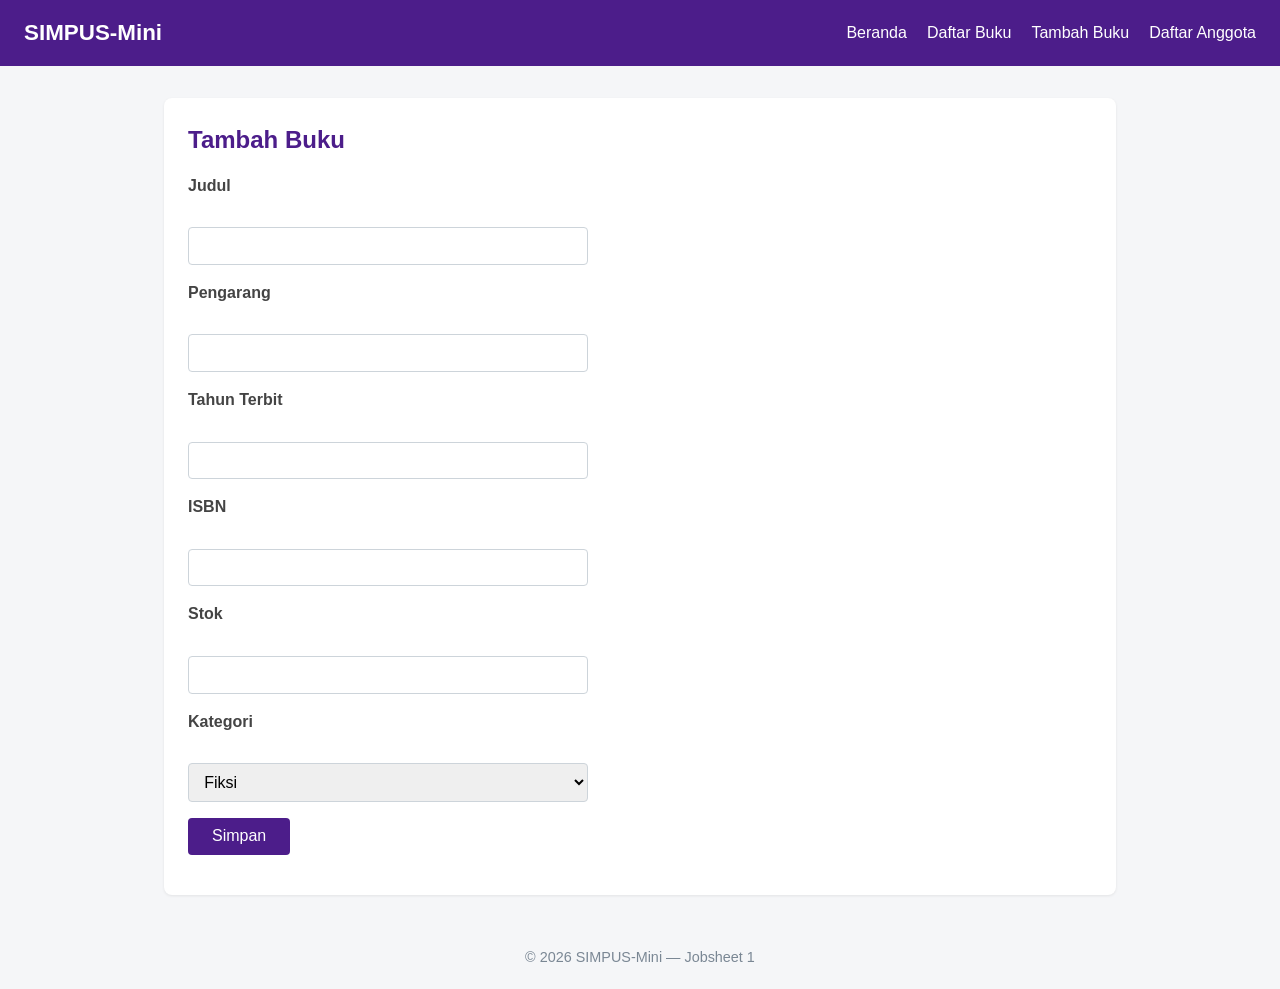
<file: Jobsheet2/buku/tambah.html>
<!DOCTYPE html>
<html lang="id">
<head>
    <meta charset="UTF-8">
    <title>SIMPUS-Mini | Tambah Buku</title>
    <link rel="stylesheet" href="../assets/css/style.css">
</head>
<body>
    <header>
        <h1>SIMPUS-Mini</h1>
        <nav>
            <ul>
                <li><a href="../index.html">Beranda</a></li>
                <li><a href="list.html">Daftar Buku</a></li>
                <li><a href="tambah.html">Tambah Buku</a></li>
                <li><a href="../anggota/list.html">Daftar Anggota</a></li>
            </ul>
        </nav>
    </header>

    <main>
        <section>
            <h2>Tambah Buku</h2>
            <form>
                <p>
                    <label for="judul">Judul</label><br>
                    <input type="text" id="judul" name="judul" required>
                </p>
                <p>
                    <label for="pengarang">Pengarang</label><br>
                    <input type="text" id="pengarang" name="pengarang" required>
                </p>
                <p>
                    <label for="tahun">Tahun Terbit</label><br>
                    <input type="number" id="tahun" name="tahun" min="1900" max="2026" required>
                </p>
                <p>
                    <label for="isbn">ISBN</label><br>
                    <input type="text" id="isbn" name="isbn">
                </p>
                <p>
                    <label for="stok">Stok</label><br>
                    <input type="number" id="stok" name="stok" min="0" required>
                </p>
                <p>
                    <label for="kategori">Kategori</label><br>
                    <select id="kategori" name="kategori">
                        <option value="fiksi">Fiksi</option>
                        <option value="non-fiksi">Non-Fiksi</option>
                        <option value="referensi">Referensi</option>
                    </select>
                </p>
                <p>
                    <button type="submit">Simpan</button>
                </p>
            </form>
        </section>
    </main>

    <footer>
        <p>&copy; 2026 SIMPUS-Mini &mdash; Jobsheet 1</p>
    </footer>
</body>
</html>
</file>
<file: Jobsheet2/assets/css/style.css>
/* ===== Reset & Base ===== */
* {
    box-sizing: border-box;
    margin: 0;
    padding: 0;
}

body {
    font-family: "Segoe UI", Arial, sans-serif;
    color: #2b2b2b;
    background-color: #f5f6f8;
    line-height: 1.5;
}

a {
    color: #4c1d8a;
    text-decoration: none;
}

a:hover {
    text-decoration: underline;
}

/* ===== Header & Navbar (Flexbox) ===== */
header {
    background-color: #4c1d8a;
    color: #fff;
    padding: 1rem 1.5rem;
    display: flex;
    align-items: center;
    justify-content: space-between;
    flex-wrap: wrap;
}

header h1 {
    font-size: 1.4rem;
}

header nav ul {
    list-style: none;
    display: flex;
    gap: 1.25rem;
}

header nav a {
    color: #fff;
    font-weight: 500;
}

/* ===== Main Layout ===== */
main {
    max-width: 1000px;
    margin: 2rem auto;
    padding: 0 1.5rem;
}

section {
    background-color: #fff;
    border-radius: 8px;
    padding: 1.5rem;
    margin-bottom: 1.5rem;
    box-shadow: 0 1px 3px rgba(0, 0, 0, 0.08);
}

section h2 {
    margin-bottom: 1rem;
    color: #4c1d8a;
}

/* ===== Kartu Statistik (CSS Grid) ===== */
main section:nth-of-type(2) {
    display: grid;
    grid-template-columns: repeat(4, 1fr);
    gap: 1rem;
}

main section:nth-of-type(2) article {
    background-color: #eef4fa;
    border-radius: 8px;
    padding: 1.25rem;
    text-align: center;
}

main section:nth-of-type(2) article h3 {
    font-size: 0.95rem;
    color: #55677a;
    margin-bottom: 0.5rem;
}

main section:nth-of-type(2) article p {
    font-size: 1.8rem;
    font-weight: 700;
    color: #4c1d8a;
}

/* ===== Tabel ===== */
table {
    width: 100%;
    border-collapse: collapse;
}

th, td {
    text-align: left;
    padding: 0.65rem 0.75rem;
    border-bottom: 1px solid #e2e6ea;
}

thead {
    background-color: #4c1d8a;
    color: #fff;
}

tbody tr:nth-child(even) {
    background-color: #f7f9fb;
}

tbody tr:hover {
    background-color: #eef4fa;
}

td button {
    padding: 0.35rem 0.7rem;
    margin-right: 0.35rem;
    border: none;
    border-radius: 4px;
    cursor: pointer;
    font-size: 0.85rem;
}

td button.btn-edit {
    background-color: #f0ad4e;
    color: #fff;
}

td button.btn-detail {
    background-color: #5bc0de;
    color: #fff;
}

td button.btn-delete {
    background-color: #d9534f;
    color: #fff;
}

/* ===== Form ===== */
form p {
    margin-bottom: 1rem;
}

form label {
    display: block;
    margin-bottom: 0.35rem;
    font-weight: 600;
    color: #444;
}

form input,
form select {
    width: 100%;
    max-width: 400px;
    padding: 0.55rem 0.7rem;
    border: 1px solid #cdd4da;
    border-radius: 4px;
    font-size: 1rem;
}

form button[type="submit"] {
    background-color: #4c1d8a;
    color: #fff;
    border: none;
    padding: 0.6rem 1.5rem;
    border-radius: 4px;
    font-size: 1rem;
    cursor: pointer;
}

form button[type="submit"]:hover {
    background-color: #164869;
}

/* ===== Footer ===== */
footer {
    text-align: center;
    padding: 1.25rem;
    color: #7a8794;
    font-size: 0.9rem;
}
</file>
<file: jobsheet3/assets/css/style.css>
/* ===== Reset & Base ===== */
* {
    box-sizing: border-box;
    margin: 0;
    padding: 0;
}

body {
    font-family: "Segoe UI", Arial, sans-serif;
    color: #2b2b2b;
    background-color: #f5f6f8;
    line-height: 1.5;
}

a {
    color: #1d5b8a;
    text-decoration: none;
}

a:hover {
    text-decoration: underline;
}

/* ===== Header & Navbar (Flexbox) ===== */
header {
    background-color: #1d5b8a;
    color: #fff;
    padding: 1rem 1.5rem;
    display: flex;
    align-items: center;
    justify-content: space-between;
    flex-wrap: wrap;
}

header h1 {
    font-size: 1.4rem;
}

header nav ul {
    list-style: none;
    display: flex;
    gap: 1.25rem;
}

header nav a {
    color: #fff;
    font-weight: 500;
}

/* ===== Main Layout ===== */
main {
    max-width: 1000px;
    margin: 2rem auto;
    padding: 0 1.5rem;
}

section {
    background-color: #fff;
    border-radius: 8px;
    padding: 1.5rem;
    margin-bottom: 1.5rem;
    box-shadow: 0 1px 3px rgba(0, 0, 0, 0.08);
}

section h2 {
    margin-bottom: 1rem;
    color: #1d5b8a;
}

/* ===== Kartu Statistik (CSS Grid) ===== */
main section:nth-of-type(2) {
    display: grid;
    grid-template-columns: repeat(3, 1fr);
    gap: 1rem;
}

main section:nth-of-type(2) article {
    background-color: #eef4fa;
    border-radius: 8px;
    padding: 1.25rem;
    text-align: center;
}

main section:nth-of-type(2) article h3 {
    font-size: 0.95rem;
    color: #55677a;
    margin-bottom: 0.5rem;
}

main section:nth-of-type(2) article p {
    font-size: 1.8rem;
    font-weight: 700;
    color: #1d5b8a;
}

/* ===== Tabel ===== */
table {
    width: 100%;
    border-collapse: collapse;
}

th, td {
    text-align: left;
    padding: 0.65rem 0.75rem;
    border-bottom: 1px solid #e2e6ea;
}

thead {
    background-color: #1d5b8a;
    color: #fff;
}

tbody tr:nth-child(even) {
    background-color: #f7f9fb;
}

tbody tr:hover {
    background-color: #eef4fa;
}

td button {
    padding: 0.35rem 0.7rem;
    margin-right: 0.35rem;
    border: none;
    border-radius: 4px;
    cursor: pointer;
    font-size: 0.85rem;
}

td button:first-of-type {
    background-color: #f0ad4e;
    color: #fff;
}

td button:last-of-type {
    background-color: #d9534f;
    color: #fff;
}

/* ===== Form ===== */
form p {
    margin-bottom: 1rem;
}

form label {
    display: block;
    margin-bottom: 0.35rem;
    font-weight: 600;
    color: #444;
}

form input,
form select {
    width: 100%;
    max-width: 400px;
    padding: 0.55rem 0.7rem;
    border: 1px solid #cdd4da;
    border-radius: 4px;
    font-size: 1rem;
}

form button[type="submit"] {
    background-color: #1d5b8a;
    color: #fff;
    border: none;
    padding: 0.6rem 1.5rem;
    border-radius: 4px;
    font-size: 1rem;
    cursor: pointer;
}

form button[type="submit"]:hover {
    background-color: #164869;
}

/* ===== Footer ===== */
footer {
    text-align: center;
    padding: 1.25rem;
    color: #7a8794;
    font-size: 0.9rem;
}

/* ===== Tabel Responsif ===== */
.table-responsive {
    overflow-x: auto;
}

/* ===== Hamburger Menu (checkbox hack) ===== */
.nav-toggle {
    display: none;
}

.nav-toggle-label {
    display: none;
    font-size: 1.6rem;
    color: #fff;
    cursor: pointer;
}

/* ===== Responsive Breakpoints ===== */

/* Tablet ke bawah */
@media (max-width: 900px) {
    main section:nth-of-type(2) {
        grid-template-columns: repeat(2, 1fr);
    }
}

/* Mobile */
@media (max-width: 480px) {
    header {
        position: relative;
    }

    .nav-toggle-label {
        display: block;
    }

    header nav {
        display: none;
        width: 100%;
        order: 3;
        margin-top: 1rem;
    }

    .nav-toggle:checked ~ nav {
        display: block;
    }

    header nav ul {
        flex-direction: column;
        gap: 0.75rem;
    }

    main section:nth-of-type(2) {
        grid-template-columns: 1fr;
    }

    form input,
    form select {
        max-width: 100%;
    }
}

/* Monitor Lebar */
@media (min-width: 1400px) {
    main {
       max-width: 1000px;
    }
}
</file>
<file: jobsheet4/assets/css/style.css>
/* ===== Reset & Base ===== */
* {
    box-sizing: border-box;
    margin: 0;
    padding: 0;
}

body {
    font-family: "Segoe UI", Arial, sans-serif;
    color: #2b2b2b;
    background-color: #f5f6f8;
    line-height: 1.5;
}

a {
    color: #1d5b8a;
    text-decoration: none;
}

a:hover {
    text-decoration: underline;
}

/* ===== Header & Navbar (Flexbox) ===== */
header {
    background-color: #1d5b8a;
    color: #fff;
    padding: 1rem 1.5rem;
    display: flex;
    align-items: center;
    justify-content: space-between;
    flex-wrap: wrap;
}

header h1 {
    font-size: 1.4rem;
}

header nav ul {
    list-style: none;
    display: flex;
    gap: 1.25rem;
}

header nav a {
    color: #fff;
    font-weight: 500;
}

/* ===== Main Layout ===== */
main {
    max-width: 1000px;
    margin: 2rem auto;
    padding: 0 1.5rem;
}

section {
    background-color: #fff;
    border-radius: 8px;
    padding: 1.5rem;
    margin-bottom: 1.5rem;
    box-shadow: 0 1px 3px rgba(0, 0, 0, 0.08);
}

section h2 {
    margin-bottom: 1rem;
    color: #1d5b8a;
}

/* ===== Kartu Statistik (CSS Grid) ===== */
main section:nth-of-type(2) {
    display: grid;
    grid-template-columns: repeat(3, 1fr);
    gap: 1rem;
}

main section:nth-of-type(2) article {
    background-color: #eef4fa;
    border-radius: 8px;
    padding: 1.25rem;
    text-align: center;
}

main section:nth-of-type(2) article h3 {
    font-size: 0.95rem;
    color: #55677a;
    margin-bottom: 0.5rem;
}

main section:nth-of-type(2) article p {
    font-size: 1.8rem;
    font-weight: 700;
    color: #1d5b8a;
}

/* ===== Tabel ===== */
table {
    width: 100%;
    border-collapse: collapse;
}

th, td {
    text-align: left;
    padding: 0.65rem 0.75rem;
    border-bottom: 1px solid #e2e6ea;
}

thead {
    background-color: #1d5b8a;
    color: #fff;
}

tbody tr:nth-child(even) {
    background-color: #f7f9fb;
}

tbody tr:hover {
    background-color: #eef4fa;
}

td button {
    padding: 0.35rem 0.7rem;
    margin-right: 0.35rem;
    border: none;
    border-radius: 4px;
    cursor: pointer;
    font-size: 0.85rem;
}

td button:first-of-type {
    background-color: #f0ad4e;
    color: #fff;
}

td button:last-of-type {
    background-color: #d9534f;
    color: #fff;
}

/* ===== Form ===== */
form p {
    margin-bottom: 1rem;
}

form label {
    display: block;
    margin-bottom: 0.35rem;
    font-weight: 600;
    color: #444;
}

form input,
form select {
    width: 100%;
    max-width: 400px;
    padding: 0.55rem 0.7rem;
    border: 1px solid #cdd4da;
    border-radius: 4px;
    font-size: 1rem;
}

form button[type="submit"] {
    background-color: #1d5b8a;
    color: #fff;
    border: none;
    padding: 0.6rem 1.5rem;
    border-radius: 4px;
    font-size: 1rem;
    cursor: pointer;
}

form button[type="submit"]:hover {
    background-color: #164869;
}

/* ===== Footer ===== */
footer {
    text-align: center;
    padding: 1.25rem;
    color: #7a8794;
    font-size: 0.9rem;
}

/* ===== Tabel Responsif ===== */
.table-responsive {
    overflow-x: auto;
}

/* ===== Hamburger Menu (checkbox hack) ===== */
.nav-toggle {
    display: none;
}

.nav-toggle-label {
    display: none;
    font-size: 1.6rem;
    color: #fff;
    cursor: pointer;
}

/* ===== Responsive Breakpoints ===== */

/* Tablet ke bawah */
@media (max-width: 768px) {
    main section:nth-of-type(2) {
        grid-template-columns: repeat(2, 1fr);
    }
}

/* Mobile */
@media (max-width: 480px) {
    header {
        position: relative;
    }

    .nav-toggle-label {
        display: block;
    }

    header nav {
        display: none;
        width: 100%;
        order: 3;
        margin-top: 1rem;
    }

    .nav-toggle:checked ~ nav {
        display: block;
    }

    header nav ul {
        flex-direction: column;
        gap: 0.75rem;
    }

    main section:nth-of-type(2) {
        grid-template-columns: 1fr;
    }

    form input,
    form select {
        max-width: 100%;
    }
}
</file>
<file: jobsheet5/assets/css/style.css>
/* ===== Reset & Base ===== */
* {
    box-sizing: border-box;
    margin: 0;
    padding: 0;
}

body {
    font-family: "Segoe UI", Arial, sans-serif;
    color: #2b2b2b;
    background-color: #f5f6f8;
    line-height: 1.5;
}

a {
    color: #1d5b8a;
    text-decoration: none;
}

a:hover {
    text-decoration: underline;
}

/* ===== Header & Navbar (Flexbox) ===== */
header {
    background-color: #1d5b8a;
    color: #fff;
    padding: 1rem 1.5rem;
    display: flex;
    align-items: center;
    justify-content: space-between;
    flex-wrap: wrap;
}

header h1 {
    font-size: 1.4rem;
}

header nav ul {
    list-style: none;
    display: flex;
    gap: 1.25rem;
}

header nav a {
    color: #fff;
    font-weight: 500;
}

/* ===== Main Layout ===== */
main {
    max-width: 1000px;
    margin: 2rem auto;
    padding: 0 1.5rem;
}

section {
    background-color: #fff;
    border-radius: 8px;
    padding: 1.5rem;
    margin-bottom: 1.5rem;
    box-shadow: 0 1px 3px rgba(0, 0, 0, 0.08);
}

section h2 {
    margin-bottom: 1rem;
    color: #1d5b8a;
}

/* ===== Kartu Statistik (CSS Grid) ===== */
main section:nth-of-type(2) {
    display: grid;
    grid-template-columns: repeat(3, 1fr);
    gap: 1rem;
}

main section:nth-of-type(2) article {
    background-color: #eef4fa;
    border-radius: 8px;
    padding: 1.25rem;
    text-align: center;
}

main section:nth-of-type(2) article h3 {
    font-size: 0.95rem;
    color: #55677a;
    margin-bottom: 0.5rem;
}

main section:nth-of-type(2) article p {
    font-size: 1.8rem;
    font-weight: 700;
    color: #1d5b8a;
}

/* ===== Tabel ===== */
table {
    width: 100%;
    border-collapse: collapse;
}

th, td {
    text-align: left;
    padding: 0.65rem 0.75rem;
    border-bottom: 1px solid #e2e6ea;
}

thead {
    background-color: #1d5b8a;
    color: #fff;
}

tbody tr:nth-child(even) {
    background-color: #f7f9fb;
}

tbody tr:hover {
    background-color: #eef4fa;
}

td button {
    padding: 0.35rem 0.7rem;
    margin-right: 0.35rem;
    border: none;
    border-radius: 4px;
    cursor: pointer;
    font-size: 0.85rem;
}

td button:first-of-type {
    background-color: #f0ad4e;
    color: #fff;
}

td button:last-of-type {
    background-color: #d9534f;
    color: #fff;
}

/* ===== Form ===== */
form p {
    margin-bottom: 1rem;
}

form label {
    display: block;
    margin-bottom: 0.35rem;
    font-weight: 600;
    color: #444;
}

form input,
form select {
    width: 100%;
    max-width: 400px;
    padding: 0.55rem 0.7rem;
    border: 1px solid #cdd4da;
    border-radius: 4px;
    font-size: 1rem;
}

form button[type="submit"] {
    background-color: #1d5b8a;
    color: #fff;
    border: none;
    padding: 0.6rem 1.5rem;
    border-radius: 4px;
    font-size: 1rem;
    cursor: pointer;
}

form button[type="submit"]:hover {
    background-color: #164869;
}

/* ===== Footer ===== */
footer {
    text-align: center;
    padding: 1.25rem;
    color: #7a8794;
    font-size: 0.9rem;
}

/* ===== Tabel Responsif ===== */
.table-responsive {
    overflow-x: auto;
}

/* ===== Hamburger Menu (JS-driven) ===== */
.nav-toggle-label {
    display: none;
    font-size: 1.6rem;
    color: #fff;
    background: none;
    border: none;
    cursor: pointer;
}

/* ===== Pesan Error Validasi ===== */
.error {
    display: block;
    color: #d9534f;
    font-size: 0.85rem;
    margin-top: 0.25rem;
}

/* ===== Kolom Pencarian ===== */
.search-box {
    margin-bottom: 1rem;
}

.search-box input {
    width: 100%;
    max-width: 320px;
    padding: 0.5rem 0.75rem;
    border: 1px solid #cdd4da;
    border-radius: 4px;
}

/* ===== Responsive Breakpoints ===== */

/* Tablet ke bawah */
@media (max-width: 768px) {
    main section:nth-of-type(2) {
        grid-template-columns: repeat(2, 1fr);
    }
}

/* Mobile */
@media (max-width: 480px) {
    header {
        position: relative;
    }

    .nav-toggle-label {
        display: block;
    }

    header nav {
        max-height: 0;
        opacity: 0;
        overflow: hidden;
        transition: max-height 0.4s ease, opacity 0.3s ease, margin-top 0.3s ease;
        width: 100%;
        order: 3;
        margin-top: 0;
    }

    header nav.nav-open {
        max-height: 300px; 
        opacity: 1;
        margin-top: 1rem;
    }

    header nav ul {
        flex-direction: column;
        gap: 0.75rem;
    }

    main section:nth-of-type(2) {
        grid-template-columns: 1fr;
    }

    form input,
    form select {
        max-width: 100%;
    }
}
</file>
<file: jobsheet6/assets/css/style.css>
/* ===== Reset & Base ===== */
* {
    box-sizing: border-box;
    margin: 0;
    padding: 0;
}

body {
    font-family: "Segoe UI", Arial, sans-serif;
    color: #2b2b2b;
    background-color: #f5f6f8;
    line-height: 1.5;
}

a {
    color: #1d5b8a;
    text-decoration: none;
}

a:hover {
    text-decoration: underline;
}

/* ===== Header & Navbar (Flexbox) ===== */
header {
    background-color: #1d5b8a;
    color: #fff;
    padding: 1rem 1.5rem;
    display: flex;
    align-items: center;
    justify-content: space-between;
    flex-wrap: wrap;
}

header h1 {
    font-size: 1.4rem;
}

header nav ul {
    list-style: none;
    display: flex;
    gap: 1.25rem;
}

header nav a {
    color: #fff;
    font-weight: 500;
}

/* ===== Main Layout ===== */
main {
    max-width: 1000px;
    margin: 2rem auto;
    padding: 0 1.5rem;
}

section {
    background-color: #fff;
    border-radius: 8px;
    padding: 1.5rem;
    margin-bottom: 1.5rem;
    box-shadow: 0 1px 3px rgba(0, 0, 0, 0.08);
}

section h2 {
    margin-bottom: 1rem;
    color: #1d5b8a;
}

/* ===== Kartu Statistik (CSS Grid) ===== */
main section:nth-of-type(2) {
    display: grid;
    grid-template-columns: repeat(3, 1fr);
    gap: 1rem;
}

main section:nth-of-type(2) article {
    background-color: #eef4fa;
    border-radius: 8px;
    padding: 1.25rem;
    text-align: center;
}

main section:nth-of-type(2) article h3 {
    font-size: 0.95rem;
    color: #55677a;
    margin-bottom: 0.5rem;
}

main section:nth-of-type(2) article p {
    font-size: 1.8rem;
    font-weight: 700;
    color: #1d5b8a;
}

/* ===== Tabel ===== */
table {
    width: 100%;
    border-collapse: collapse;
}

th, td {
    text-align: left;
    padding: 0.65rem 0.75rem;
    border-bottom: 1px solid #e2e6ea;
}

thead {
    background-color: #1d5b8a;
    color: #fff;
}

tbody tr:nth-child(even) {
    background-color: #f7f9fb;
}

tbody tr:hover {
    background-color: #eef4fa;
}

td button {
    padding: 0.35rem 0.7rem;
    margin-right: 0.35rem;
    border: none;
    border-radius: 4px;
    cursor: pointer;
    font-size: 0.85rem;
}

td button:first-of-type {
    background-color: #f0ad4e;
    color: #fff;
}

td button:last-of-type {
    background-color: #d9534f;
    color: #fff;
}

/* ===== Form ===== */
form p {
    margin-bottom: 1rem;
}

form label {
    display: block;
    margin-bottom: 0.35rem;
    font-weight: 600;
    color: #444;
}

form input,
form select {
    width: 100%;
    max-width: 400px;
    padding: 0.55rem 0.7rem;
    border: 1px solid #cdd4da;
    border-radius: 4px;
    font-size: 1rem;
}

form button[type="submit"] {
    background-color: #1d5b8a;
    color: #fff;
    border: none;
    padding: 0.6rem 1.5rem;
    border-radius: 4px;
    font-size: 1rem;
    cursor: pointer;
}

form button[type="submit"]:hover {
    background-color: #164869;
}

/* ===== Footer ===== */
footer {
    text-align: center;
    padding: 1.25rem;
    color: #7a8794;
    font-size: 0.9rem;
}

/* ===== Tabel Responsif ===== */
.table-responsive {
    overflow-x: auto;
}

/* ===== Hamburger Menu (JS-driven) ===== */
.nav-toggle-label {
    display: none;
    font-size: 1.6rem;
    color: #fff;
    background: none;
    border: none;
    cursor: pointer;
}

/* ===== Pesan Error Validasi ===== */
.error {
    display: block;
    color: #d9534f;
    font-size: 0.85rem;
    margin-top: 0.25rem;
}

/* ===== Kolom Pencarian ===== */
.search-box {
    margin-bottom: 1rem;
}

.search-box input {
    width: 100%;
    max-width: 320px;
    padding: 0.5rem 0.75rem;
    border: 1px solid #cdd4da;
    border-radius: 4px;
}

/* ===== Responsive Breakpoints ===== */

/* Tablet ke bawah */
@media (max-width: 768px) {
    main section:nth-of-type(2) {
        grid-template-columns: repeat(2, 1fr);
    }
}

/* Mobile */
@media (max-width: 480px) {
    header {
        position: relative;
    }

    .nav-toggle-label {
        display: block;
    }

    header nav {
        display: none;
        width: 100%;
        order: 3;
        margin-top: 1rem;
    }

    header nav.nav-open {
        display: block;
    }

    header nav ul {
        flex-direction: column;
        gap: 0.75rem;
    }

    main section:nth-of-type(2) {
        grid-template-columns: 1fr;
    }

    form input,
    form select {
        max-width: 100%;
    }
}
</file>
